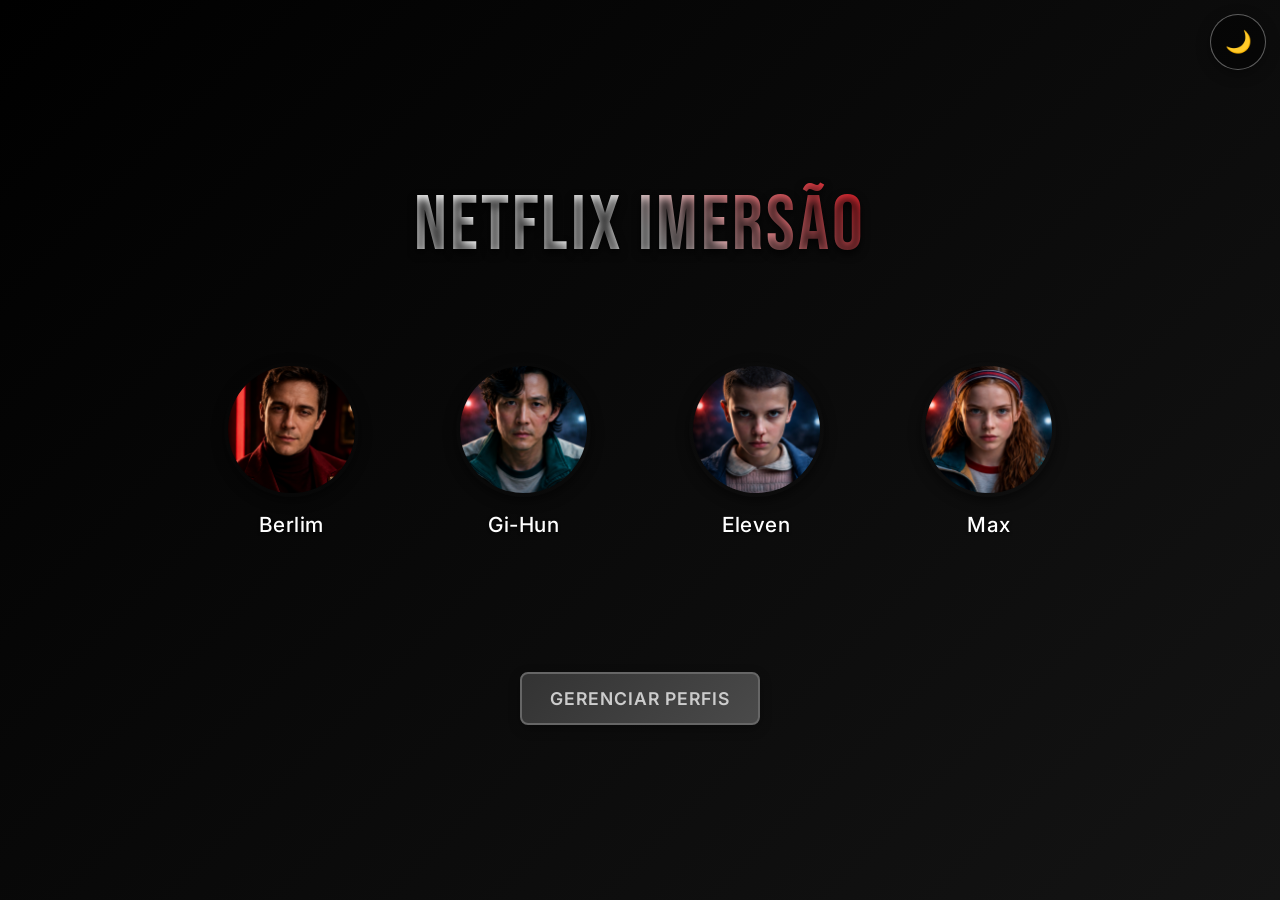
<file: index.html>
<!DOCTYPE html>
<html lang="pt-BR"> <!-- O código HTML é a estrutura básica de uma página web. Ele define a estrutura e o conteúdo da página.-->

<head> <!-- A tag head contém informações sobre o documento, metadados e links para arquivos externos, é o manual do navegador -->
  <meta charset="UTF-8">
  <meta name="viewport" content="width=device-width, initial-scale=1.0">
  <title>Netflix</title>
  <link rel="stylesheet" href="style.css"> <!-- Link para o arquivo CSS externo, que é responsável pela aparência da página -->
</head>

<body> <!-- A tag body contém o conteúdo visível da página, como texto, imagens, vídeos e outros elementos. -->
  <main> <!-- área principal -->
    <button class="theme-toggle" aria-label="Alternar tema">🌙 Tema</button>
    <h1>Netflix Imersão</h1> <!-- título central -->

    <section class="profiles"> <!-- container de perfis -->
      <ul class="perfil" id="profiles-list" role="list" aria-label="Perfis de usuário"></ul>
    </section>

    <div class="buttons">
      <button id="manage-profiles-btn" class="btn">Gerenciar perfis</button>
    </div>

    <section class="profile-manager hidden" id="profile-manager" aria-hidden="true">
      <h2>Gerenciar perfis</h2>
      <p>Clique em um perfil para editar nome e avatar.</p>
      <button id="close-manager-btn" class="btn">Fechar gerenciamento</button>

      <div id="profiles-admin-container">
        <h3>Perfis atuais</h3>
        <ul id="profiles-admin-list"></ul>
      </div>

      <form id="profile-form" class="hidden">
        <input type="hidden" id="profile-id" value="" />

        <div>
          <label for="profile-name">Nome do perfil</label>
          <input type="text" id="profile-name" placeholder="Digite um nome" required maxlength="16" />
        </div>

        <div>
          <label>Avatar</label>
          <div id="avatar-gallery" class="avatar-gallery"></div>
        </div>

        <div class="buttons">
          <button id="save-profile-btn" class="btn" type="submit">Salvar alterações</button>
        </div>
      </form>
    </section>

  </main>

  <script src="script.js"></script>
</body>

</html>
</file>
<file: style.css>
/* Netflix style base */
@import url("https://fonts.googleapis.com/css2?family=Inter:wght@300;400;500;600;700&family=Bebas+Neue&display=swap");

/* core vars */
:root {
  --netflix-red: #e50914;
  --netflix-black: #000000;
  --netflix-dark-gray: #141414;
  --netflix-gray: #333333;
  --netflix-light-gray: #666666;
  --netflix-white: #ffffff;
  --netflix-text-gray: #cccccc;
}

* {
  margin: 0;
  padding: 0;
  box-sizing: border-box;
  -webkit-font-smoothing: antialiased;
  -moz-osx-font-smoothing: grayscale;
}

a {
  text-decoration: none;
  color: #fff;
}

body {
  background: linear-gradient(
    135deg,
    var(--netflix-black) 0%,
    var(--netflix-dark-gray) 100%
  );
  color: var(--netflix-white);
  font-family: "Inter", sans-serif;
  display: flex;
  flex-direction: column;
  align-items: center;
  justify-content: center;
  min-height: 100vh;
  overflow-x: hidden;
  line-height: 1.6;
  letter-spacing: 0.5px;
  font-weight: 600;
}
.theme-toggle {
  position: fixed;
  top: 14px;
  right: 14px;
  z-index: 1000;
  width: 56px;
  height: 56px;
  border-radius: 50%;
  background: rgba(0, 0, 0, 0.5);
  border: 1px solid rgba(255, 255, 255, 0.35);
  color: #ffffff;
  font-size: 1.35rem;
  display: flex;
  justify-content: center;
  align-items: center;
  cursor: pointer;
  box-shadow: 0 4px 14px rgba(0, 0, 0, 0.35);
  transition:
    transform 0.2s ease,
    background 0.2s ease;
}

.theme-toggle:hover {
  transform: scale(1.08);
  background: rgba(0, 0, 0, 0.7);
}
.logo {
  position: absolute;
  top: 25px;
  left: 25px;
  font-family: "Bebas Neue", cursive;
  font-size: 2.2rem;
  font-weight: 400;
  color: var(--netflix-red);
  text-shadow: 0 2px 4px rgba(0, 0, 0, 0.7);
  cursor: pointer;
  transition:
    color 0.3s ease,
    text-shadow 0.3s ease;
}

.logo:hover {
  /* Muda a cor do texto */
  color: #ff1a1a;
  /* Muda a sombra do texto */
  text-shadow: 0 3px 6px rgba(255, 26, 26, 0.5);
}

.container {
  /* Centraliza o texto */
  text-align: center;
  /* Define largura máxima */
  max-width: 900px;
  /* Adiciona preenchimento */
  padding: 0 25px;
  /* Adiciona animação */
  animation: fadeInUp 1s ease-out;
}

@keyframes fadeInUp {
  from {
    opacity: 0;
    transform: translateY(30px);
  }
  to {
    opacity: 1;
    transform: translateY(0);
  }
}

main {
  width: 100%;
  max-width: 920px;
  margin: 0 auto;
  padding: 30px 16px 40px;
  text-align: center;
  display: flex;
  flex-direction: column;
  align-items: center;
}

h1 {
  /* Define família de fontes */
  font-family: "Bebas Neue", cursive;
  /* Define tamanho da fonte */
  font-size: 4.5rem;
  /* Define peso da fonte */
  font-weight: 400;
  /* Adiciona margem inferior */
  margin-bottom: 60px;
  /* Define fundo com gradiente */
  background: linear-gradient(
    45deg,
    var(--netflix-white) 0%,
    #e0e0e0 50%,
    var(--netflix-red) 100%
  );
  /* Clipa o fundo ao texto (WebKit) */
  -webkit-background-clip: text;
  /* Preenche o texto com transparente (WebKit) */
  -webkit-text-fill-color: transparent;
  /* Clipa o fundo ao texto */
  background-clip: text;
  /* Adiciona sombra ao texto */
  text-shadow: 0 4px 8px rgba(0, 0, 0, 0.8);
  /* Define espaçamento entre letras */
  letter-spacing: 3px;
  /* Adiciona animação */
  animation: textShimmer 4s ease-in-out infinite;
}

@keyframes textShimmer {
  0%,
  100% {
    filter: brightness(1);
  }
  50% {
    filter: brightness(1.2);
  }
}

body.light-mode h1 {
  background: none;
  background-clip: none;
  -webkit-text-fill-color: #111;
  color: #111;
  text-shadow: 0 2px 4px rgba(0, 0, 0, 0.2);
}

body.dark-mode h1 {
  background: linear-gradient(
    45deg,
    var(--netflix-white) 0%,
    #e0e0e0 50%,
    var(--netflix-red) 100%
  );
  -webkit-background-clip: text;
  -webkit-text-fill-color: transparent;
  background-clip: text;
  text-shadow: 0 4px 8px rgba(0, 0, 0, 0.8);
}

.profiles {
  display: flex;
  justify-content: center;
  width: 100%;
  max-width: 900px;
  margin-bottom: 60px;
  animation: slideInProfiles 1.2s ease-out 0.5s both;
}

.profiles > ul {
  display: grid;
  grid-template-columns: repeat(4, minmax(160px, 1fr));
  justify-items: center;
  width: 100%;
  gap: 24px;
  list-style: none;
  padding: 0;
  margin: 0;
}

@keyframes slideInProfiles {
  from {
    opacity: 0;
    transform: translateY(40px);
  }
  to {
    opacity: 1;
    transform: translateY(0);
  }
}

.profile {
  display: flex;
  flex-direction: column;
  align-items: center;
  cursor: pointer;
  transition:
    transform 0.4s ease,
    box-shadow 0.4s ease;
  padding: 15px;
}

.profile-link {
  background: transparent;
  border: none;
  padding: 0;
  margin: 0;
  cursor: pointer;
  color: inherit;
  text-align: center;
}

.profile-link:focus {
  outline: 2px solid var(--netflix-red);
  outline-offset: 3px;
}

.profile img {
  width: 135px;
  height: 135px;
  border-radius: 50%;
  object-fit: cover;
  border: 4px solid transparent;
  box-shadow: 0 4px 12px rgba(0, 0, 0, 0.5);
  background-color: transparent;
}

.profile:hover {
  /* Escala e translada */
  transform: scale(1.05) translateY(-8px);
}

.profile img {
  transition:
    border-color 0.4s ease,
    box-shadow 0.4s ease;
}

.profile:hover img {
  /* Muda cor da borda */
  border-color: var(--netflix-red);
  /* Adiciona sombra com glow */
  box-shadow:
    0 6px 18px rgba(0, 0, 0, 0.7),
    0 0 20px rgba(229, 9, 20, 0.4);
}

.profile-name {
  /* Adiciona margem superior */
  margin-top: 12px;
  /* Define família de fontes */
  font-family: "Inter", sans-serif;
  /* Define tamanho da fonte */
  font-size: 1.3rem;
  /* Define peso da fonte */
  font-weight: 500;
  /* Define cor do texto */
  color: var(--netflix-white);
  /* Centraliza texto */
  text-align: center;
  /* Adiciona sombra ao texto */
  text-shadow: 0 1px 3px rgba(0, 0, 0, 0.6);
  /* Define espaçamento entre letras */
  letter-spacing: 0.5px;
}

.hidden {
  display: none !important;
}

.profile-manager {
  width: 100%;
  max-width: 880px;
  margin: 24px auto 0;
  padding: 20px;
  border: 2px solid rgba(255, 255, 255, 0.2);
  background: rgba(0, 0, 0, 0.75);
  border-radius: 12px;
  text-align: left;
}

.profile-manager h2,
.profile-manager h3 {
  margin-bottom: 12px;
}

#close-manager-btn {
  display: block;
  margin: 0 auto 16px;
  text-align: center;
}

#profiles-admin-list {
  list-style: none;
  padding: 0;
  margin-bottom: 16px;
}

#profiles-admin-list li {
  color: #fff;
}

#avatar-gallery {
  display: grid;
  grid-template-columns: repeat(auto-fit, minmax(72px, 1fr));
  gap: 8px;
  margin: 12px 0 16px;
  justify-items: center;
}

#avatar-gallery img {
  border-radius: 50%;
  width: 72px;
  height: 72px;
  object-fit: cover;
  border: 2px solid transparent;
  transition: border-color 0.2s ease;
}

#avatar-gallery img:hover {
  transform: scale(1.06);
}

#avatar-gallery img[selected] {
  border-color: var(--netflix-red);
}

.profile-manager label {
  display: block;
  margin-bottom: 6px;
  color: #fff;
}

.profile-manager input[type="text"] {
  width: 100%;
  padding: 10px 12px;
  border-radius: 6px;
  border: 1px solid #ccc;
  margin-bottom: 12px;
  font-size: 1rem;
}

.profile-manager .btn {
  margin-right: 8px;
  margin-bottom: 8px;
}

.buttons {
  /* Usa display flex */
  display: flex;
  /* Permite quebra de linha */
  flex-wrap: wrap;
  /* Define espaçamento */
  gap: 25px;
  /* Centraliza itens */
  justify-content: center;
  /* Adiciona animação */
  animation: fadeInButtons 1s ease-out 1s both;
}

@keyframes fadeInButtons {
  from {
    opacity: 0;
  }
  to {
    opacity: 1;
  }
}

.btn {
  /* Define fundo com gradiente */
  background: linear-gradient(135deg, var(--netflix-gray) 0%, #4a4a4a 100%);
  /* Define cor do texto */
  color: var(--netflix-text-gray);
  /* Define borda */
  border: 2px solid var(--netflix-light-gray);
  /* Adiciona preenchimento */
  padding: 14px 28px;
  /* Define família de fontes */
  font-family: "Inter", sans-serif;
  /* Define tamanho da fonte */
  font-size: 1.1rem;
  /* Define peso da fonte */
  font-weight: 600;
  /* Muda cursor para ponteiro */
  cursor: pointer;
  /* Arredonda bordas */
  border-radius: 8px;
  /* Adiciona transição */
  transition: all 0.4s ease;
  /* Adiciona sombra */
  box-shadow: 0 4px 12px rgba(0, 0, 0, 0.3);
  /* Transforma texto para maiúsculo */
  text-transform: uppercase;
  /* Define espaçamento entre letras */
  letter-spacing: 1px;
  /* Posiciona relativamente */
  position: relative;
  /* Oculta overflow */
  overflow: hidden;
}

.btn::before {
  /* Conteúdo vazio */
  content: "";
  /* Posiciona absolutamente */
  position: absolute;
  /* Define posição superior */
  top: 0;
  /* Define posição esquerda inicial */
  left: -100%;
  /* Define largura */
  width: 100%;
  /* Define altura */
  height: 100%;
  /* Define fundo com gradiente */
  background: linear-gradient(
    90deg,
    transparent,
    rgba(255, 255, 255, 0.3),
    transparent
  );
  /* Adiciona transição */
  transition: left 0.6s;
}

.btn:hover::before {
  /* Move para a direita */
  left: 100%;
}

.btn:hover {
  /* Muda fundo para gradiente vermelho */
  background: linear-gradient(135deg, var(--netflix-red) 0%, #b20710 100%);
  /* Muda cor do texto */
  color: var(--netflix-white);
  /* Muda cor da borda */
  border-color: var(--netflix-red);
  /* Adiciona sombra com glow */
  box-shadow: 0 6px 18px rgba(229, 9, 20, 0.4);
  /* Translada para cima */
  transform: translateY(-3px);
}

footer {
  /* Posiciona absolutamente */
  position: absolute;
  /* Define posição inferior */
  bottom: 25px;
  /* Define largura */
  width: 100%;
  /* Centraliza texto */
  text-align: center;
  /* Define cor do texto */
  color: var(--netflix-light-gray);
  /* Define família de fontes */
  font-family: "Inter", sans-serif;
  /* Define tamanho da fonte */
  font-size: 0.9rem;
  /* Define peso da fonte */
  font-weight: 300;
  /* Adiciona animação */
  animation: fadeInFooter 1s ease-out 1.5s both;
}

@keyframes fadeInFooter {
  from {
    opacity: 0;
  }
  to {
    opacity: 1;
  }
}

.profile-admin-item {
  display: flex;
  align-items: center;
  justify-content: center;
  margin-bottom: 8px;
  padding: 8px 12px;
  border: 1px solid rgba(255, 255, 255, 0.2);
  border-radius: 8px;
  background: rgba(255, 255, 255, 0.1);
  cursor: pointer;
  transition:
    background 0.3s ease,
    border-color 0.3s ease;
}

.profile-admin-item:hover {
  border-color: rgba(255, 255, 255, 0.4);
}

.profile-admin-item.selected {
  background: rgba(229, 9, 20, 0.3) !important;
  border-color: var(--netflix-red);
}

.profile-admin-item {
  display: flex;
  align-items: center;
  justify-content: center;
  margin-bottom: 12px;
  padding: 8px 12px;
  border: 1px solid rgba(255, 255, 255, 0.2);
  border-radius: 8px;
  background: rgba(255, 255, 255, 0.1);
  cursor: pointer;
  transition:
    background 0.3s ease,
    border-color 0.3s ease;
}

.profile-admin-item img {
  width: 40px;
  height: 40px;
  border-radius: 50%;
  object-fit: cover;
  margin-right: 10px;
}

.profile-admin-item span {
  color: #fff;
  font-size: 1rem;
  font-weight: 500;
}

/* MOBILE PEQUENO - Até 480px (Smartphones antigos e pequenos) */
@media (max-width: 480px) {
  h1 {
    /* Reduz significativamente o tamanho da fonte */
    font-size: 2.8rem;
    /* Reduz margem inferior */
    margin-bottom: 42px;
    /* Reduz espaçamento entre letras */
    letter-spacing: 1.6px;
  }

  .logo {
    /* Reduz tamanho do logo */
    font-size: 1.6rem;
    /* Ajusta posição superior */
    top: 15px;
    /* Ajusta posição esquerda */
    left: 15px;
  }

  .profiles > ul {
    grid-template-columns: repeat(2, minmax(120px, 1fr));
    grid-auto-rows: minmax(150px, auto);
    gap: 18px;
    margin-bottom: 42px;
  }

  .profile {
    /* Reduz preenchimento */
    padding: 10px;
  }

  .profile img {
    /* Reduz tamanho da imagem */
    width: 90px;
    height: 90px;
  }

  .profile-name {
    /* Reduz tamanho da fonte */
    font-size: 1rem;
    /* Reduz margem superior */
    margin-top: 10px;
  }

  .buttons {
    /* Reduz espaçamento entre botões */
    gap: 15px;
  }

  .btn {
    /* Reduz preenchimento */
    padding: 10px 18px;
    /* Reduz tamanho da fonte */
    font-size: 0.9rem;
    /* Reduz espaçamento entre letras */
    letter-spacing: 0.5px;
  }

  body {
    /* Reduz padding do body */
    padding: 20px;
  }

  .container {
    /* Reduz padding lateral */
    padding: 0 15px;
  }

  footer {
    /* Ajusta tamanho da fonte do rodapé */
    font-size: 0.8rem;
    /* Ajusta posição */
    bottom: 20px;
  }
}

/* TABLET - 481px a 768px (Tablets e celulares grandes) */
@media (min-width: 481px) and (max-width: 768px) {
  h1 {
    /* Reduz tamanho da fonte */
    font-size: 3.5rem;
    /* Reduz margem inferior */
    margin-bottom: 50px;
    /* Reduz espaçamento entre letras */
    letter-spacing: 2px;
  }

  .logo {
    /* Ajusta tamanho do logo */
    font-size: 1.8rem;
    /* Ajusta posição superior */
    top: 20px;
    /* Ajusta posição esquerda */
    left: 20px;
  }

  .profiles > ul {
    grid-template-columns: repeat(2, 1fr);
    gap: 25px;
    margin-bottom: 50px;
  }

  .profile {
    /* Reduz preenchimento */
    padding: 12px;
  }

  .profile img {
    /* Reduz tamanho da imagem */
    width: 110px;
    height: 110px;
  }

  .profile-name {
    /* Ajusta tamanho da fonte */
    font-size: 1.1rem;
    /* Reduz margem superior */
    margin-top: 10px;
  }

  .buttons {
    /* Reduz espaçamento entre botões */
    gap: 20px;
  }

  .btn {
    /* Reduz preenchimento */
    padding: 12px 24px;
    /* Reduz tamanho da fonte */
    font-size: 1rem;
  }

  .container {
    /* Reduz padding lateral */
    padding: 0 20px;
  }

  footer {
    /* Ajusta tamanho da fonte do rodapé */
    font-size: 0.85rem;
  }
}

/* DESKTOP PEQUENO - 769px a 1024px (Monitores pequenos e tablets em paisagem) */
@media (min-width: 769px) and (max-width: 1024px) {
  h1 {
    /* Ajusta tamanho da fonte */
    font-size: 4.2rem;
    /* Ajusta margem inferior */
    margin-bottom: 58px;
    /* Ajusta espaçamento entre letras */
    letter-spacing: 2.5px;
  }

  .profiles > ul {
    grid-template-columns: repeat(4, minmax(140px, 1fr));
    gap: 30px;
    margin-bottom: 55px;
  }

  .profile img {
    /* Ajusta tamanho da imagem */
    width: 125px;
    height: 125px;
  }

  .profile-name {
    /* Ajusta tamanho da fonte */
    font-size: 1.2rem;
  }

  .btn {
    /* Ajusta preenchimento */
    padding: 13px 26px;
    /* Ajusta tamanho da fonte */
    font-size: 1.05rem;
  }

  .container {
    /* Ajusta padding lateral */
    padding: 0 22px;
  }
}

/* DESKTOP GRANDE - Acima de 1024px (Monitores convencionais e maiores) */
@media (min-width: 1025px) {
  h1 {
    /* Mantém tamanho original da fonte */
    font-size: 4.8rem;
    /* Mantém margem inferior original */
    margin-bottom: 60px;
    /* Destaque da fonte */
    letter-spacing: 3.2px;
  }

  .profiles > ul {
    grid-template-columns: repeat(4, minmax(160px, 1fr));
    gap: 42px;
    margin-bottom: 60px;
  }

  .profile img {
    /* Mantém tamanho original da imagem */
    width: 135px;
    height: 135px;
  }

  .profile-name {
    /* Mantém tamanho original da fonte */
    font-size: 1.3rem;
  }

  .btn {
    /* Mantém preenchimento original */
    padding: 14px 28px;
    /* Mantém tamanho original da fonte */
    font-size: 1.1rem;
  }

  .container {
    /* Mantém padding lateral original */
    padding: 0 25px;
  }
}
</file>
